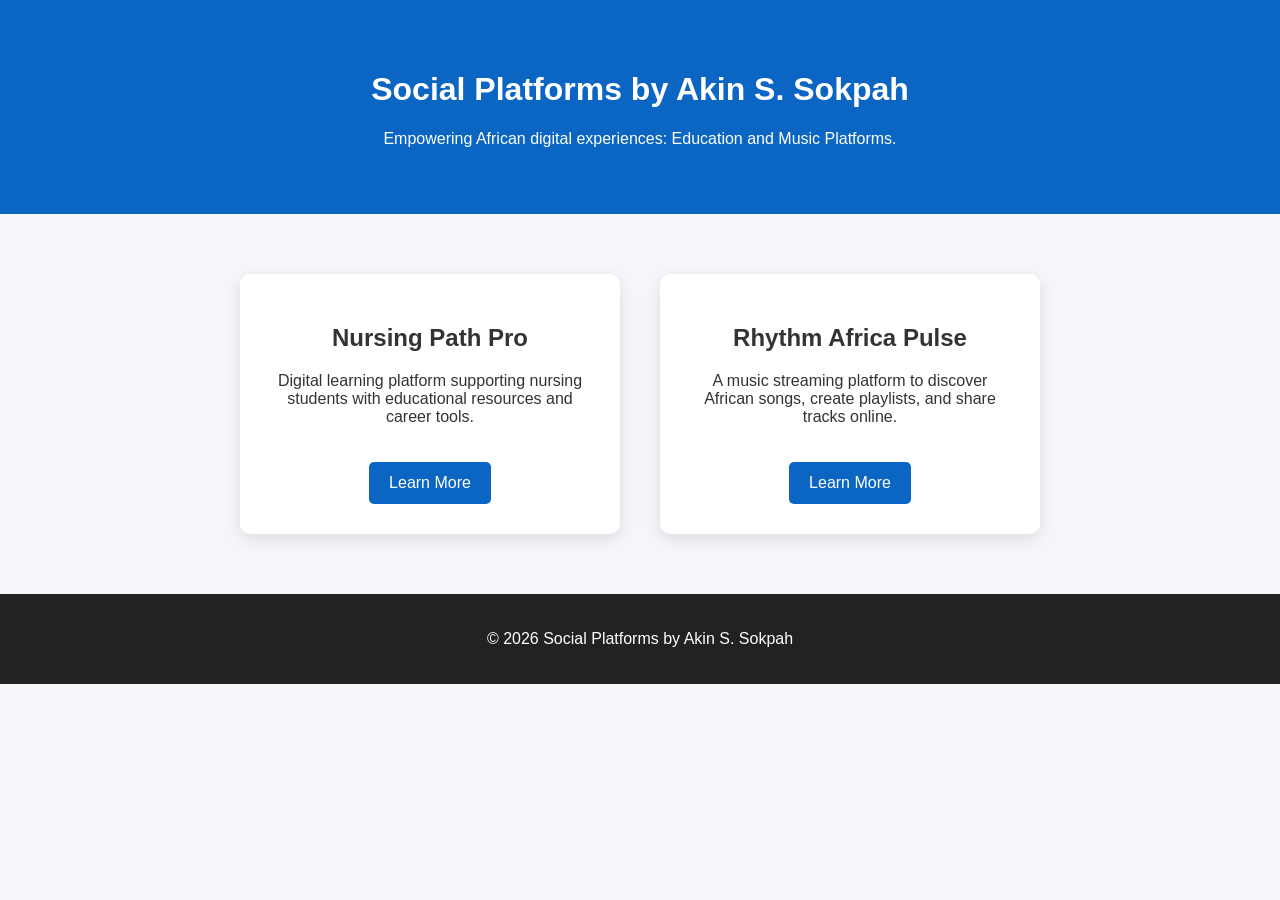
<file: index.html>
<!DOCTYPE html>
<html lang="en">

<head>
<meta charset="UTF-8">
<meta name="viewport" content="width=device-width, initial-scale=1.0">

<title>Social Platforms by Akin S. Sokpah | Nursing Path Pro & Rhythm Africa Pulse</title>

<meta name="description" content="Discover Nursing Path Pro for nursing students and Rhythm Africa Pulse, a music streaming platform. Social platforms by Akin S. Sokpah.">

<meta name="keywords" content="African apps, digital platforms Africa, nursing education Africa, Nursing Path Pro, Rhythm Africa Pulse, music streaming Africa, African music platform, online music Africa, social platforms, Akin S. Sokpah, African social apps, digital health apps, African tech, music apps Africa, African startups, online music streaming, mobile apps Africa, music discovery Africa, African entertainment apps, African education tools, nursing apps, social networks Africa">

<!-- Google verification -->
<meta name="google-site-verification" content="Xph8kvaL-aAkTHe30pd74SqDHgdUFGDx7p3TLie_LTI" />

<!-- Open Graph for social sharing -->
<meta property="og:title" content="Social Platforms by Akin S. Sokpah">
<meta property="og:description" content="Discover Nursing Path Pro and Rhythm Africa Pulse, African digital platforms.">
<meta property="og:type" content="website">
<meta property="og:url" content="https://africahealthapps.vercel.app/">
<meta property="og:image" content="https://africahealthapps.vercel.app/social-preview.png">

<link rel="stylesheet" href="style.css">
</head>

<body>

<header>
<h1>Social Platforms by Akin S. Sokpah</h1>
<p>Empowering African digital experiences: Education and Music Platforms.</p>
</header>

<section class="apps">

<div class="card">
<h2>Nursing Path Pro</h2>
<p>Digital learning platform supporting nursing students with educational resources and career tools.</p>
<a href="nursing-path-pro.html" class="btn">Learn More</a>
</div>

<div class="card">
<h2>Rhythm Africa Pulse</h2>
<p>A music streaming platform to discover African songs, create playlists, and share tracks online.</p>
<a href="rhythm-africa-pulse.html" class="btn">Learn More</a>
</div>

</section>

<footer>
<p>© 2026 Social Platforms by Akin S. Sokpah</p>
</footer>

</body>
</html>
</file>
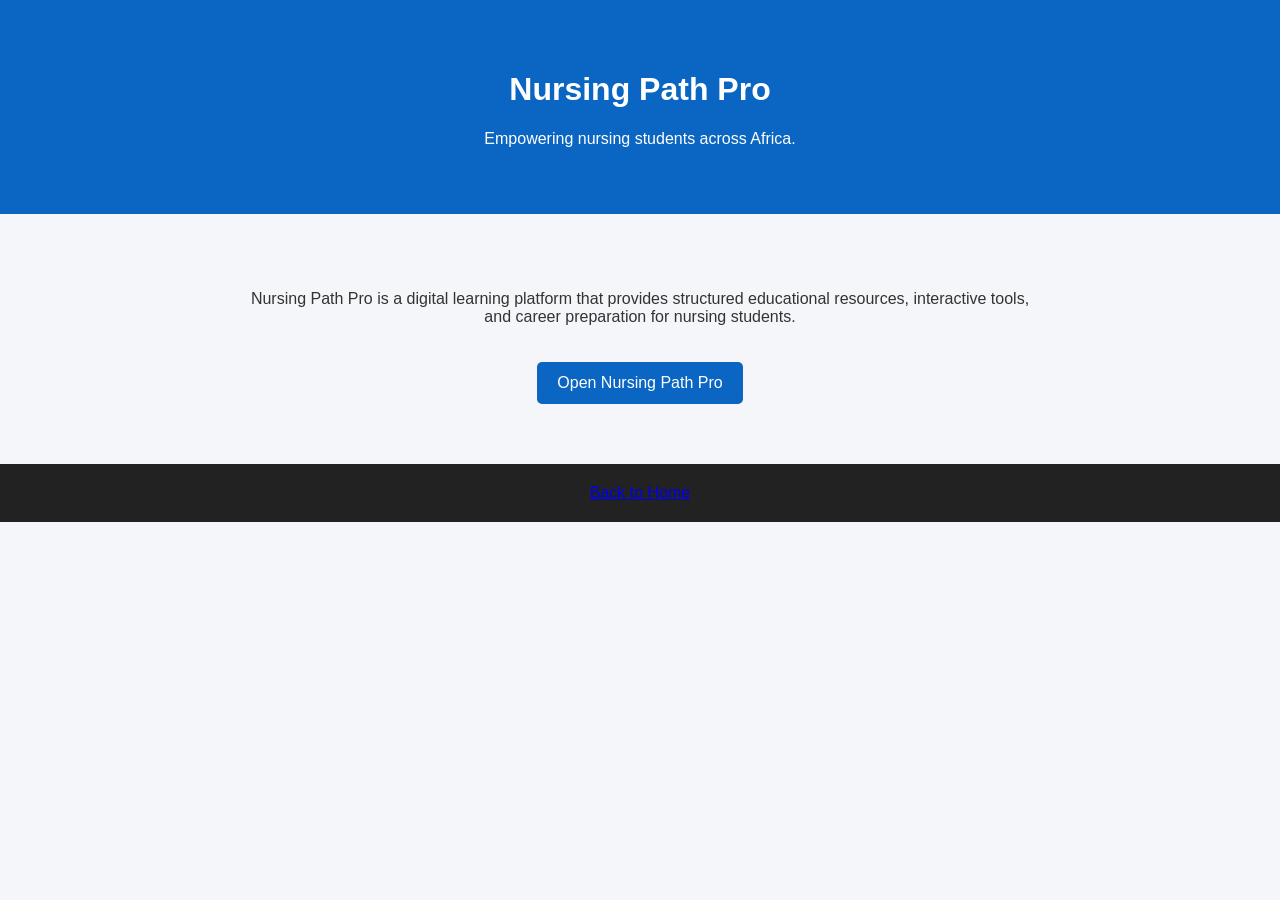
<file: nursing-path-pro.html>
<!DOCTYPE html>
<html lang="en">

<head>
<meta charset="UTF-8">
<meta name="viewport" content="width=device-width, initial-scale=1.0">

<title>Nursing Path Pro | Nursing Education Platform</title>

<meta name="description" content="Nursing Path Pro is a digital platform helping nursing students learn, improve skills, and prepare for careers in healthcare.">
<meta name="keywords" content="nursing apps, African nursing platform, nursing education, digital learning Africa, nursing students Africa, Nursing Path Pro, online nursing tools, African healthcare apps, nursing learning platform, education apps Africa, Social Platforms by Akin S. Sokpah">

<meta name="google-site-verification" content="Xph8kvaL-aAkTHe30pd74SqDHgdUFGDx7p3TLie_LTI" />

<link rel="stylesheet" href="style.css">
</head>

<body>
<header>
<h1>Nursing Path Pro</h1>
<p>Empowering nursing students across Africa.</p>
</header>

<section class="content">
<p>Nursing Path Pro is a digital learning platform that provides structured educational resources, interactive tools, and career preparation for nursing students.</p>
<a href="https://nursing-path-pro.base44.app/" class="btn" target="_blank">Open Nursing Path Pro</a>
</section>

<footer>
<a href="index.html">Back to Home</a>
</footer>

</body>
</html>
</file>
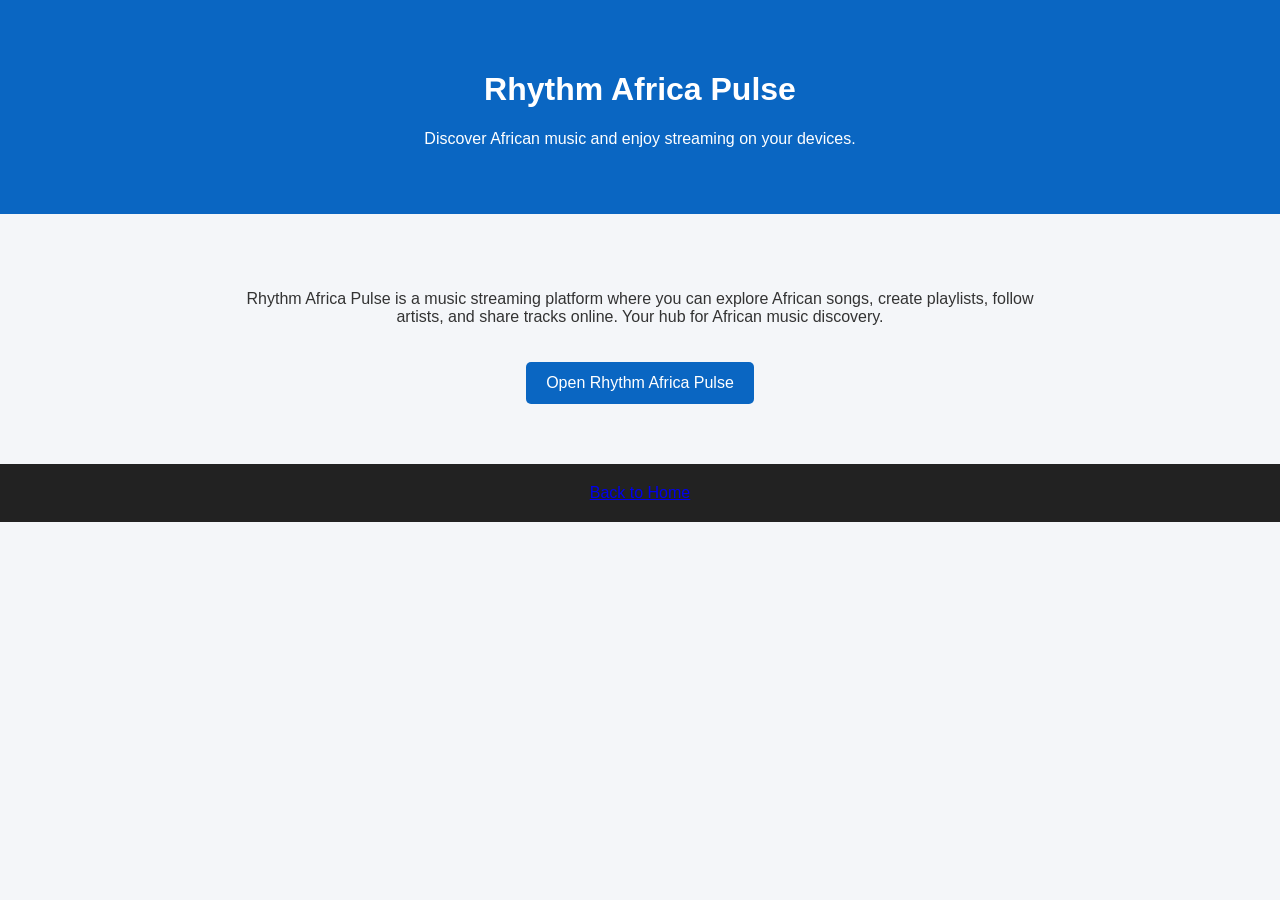
<file: rhythm-africa-pulse.html>
<!DOCTYPE html>
<html lang="en">

<head>
<meta charset="UTF-8">
<meta name="viewport" content="width=device-width, initial-scale=1.0">

<title>Rhythm Africa Pulse | Music Platform</title>

<meta name="description" content="Rhythm Africa Pulse is a music streaming platform for discovering African music, creating playlists, and sharing songs online.">
<meta name="keywords" content="music apps Africa, African music streaming, Rhythm Africa Pulse, online music platform, music discovery Africa, African playlists, Audiomack alternative, Social Platforms by Akin S. Sokpah, African entertainment apps, online music Africa, music sharing platform, African artists, music streaming Africa, African audio platform, African sound apps, mobile music apps, African music tech">

<meta name="google-site-verification" content="Xph8kvaL-aAkTHe30pd74SqDHgdUFGDx7p3TLie_LTI" />

<link rel="stylesheet" href="style.css">
</head>

<body>
<header>
<h1>Rhythm Africa Pulse</h1>
<p>Discover African music and enjoy streaming on your devices.</p>
</header>

<section class="content">
<p>Rhythm Africa Pulse is a music streaming platform where you can explore African songs, create playlists, follow artists, and share tracks online. Your hub for African music discovery.</p>
<a href="https://rhythm-africa-pulse.base44.app/" class="btn" target="_blank">Open Rhythm Africa Pulse</a>
</section>

<footer>
<a href="index.html">Back to Home</a>
</footer>

</body>
</html>
</file>
<file: style.css>
body{
font-family: Arial;
margin:0;
background:#f4f6f9;
color:#333;
}

header{
background:#0a66c2;
color:white;
text-align:center;
padding:50px;
}

.apps{
display:flex;
justify-content:center;
gap:40px;
padding:60px;
flex-wrap:wrap;
}

.card{
background:white;
padding:30px;
border-radius:10px;
width:320px;
box-shadow:0 5px 15px rgba(0,0,0,0.1);
text-align:center;
}

.btn{
display:inline-block;
margin-top:20px;
background:#0a66c2;
color:white;
padding:12px 20px;
border-radius:5px;
text-decoration:none;
}

.btn:hover{
background:#004182;
}

.content{
max-width:800px;
margin:auto;
padding:60px;
text-align:center;
}

footer{
text-align:center;
padding:20px;
background:#222;
color:white;
}
</file>
